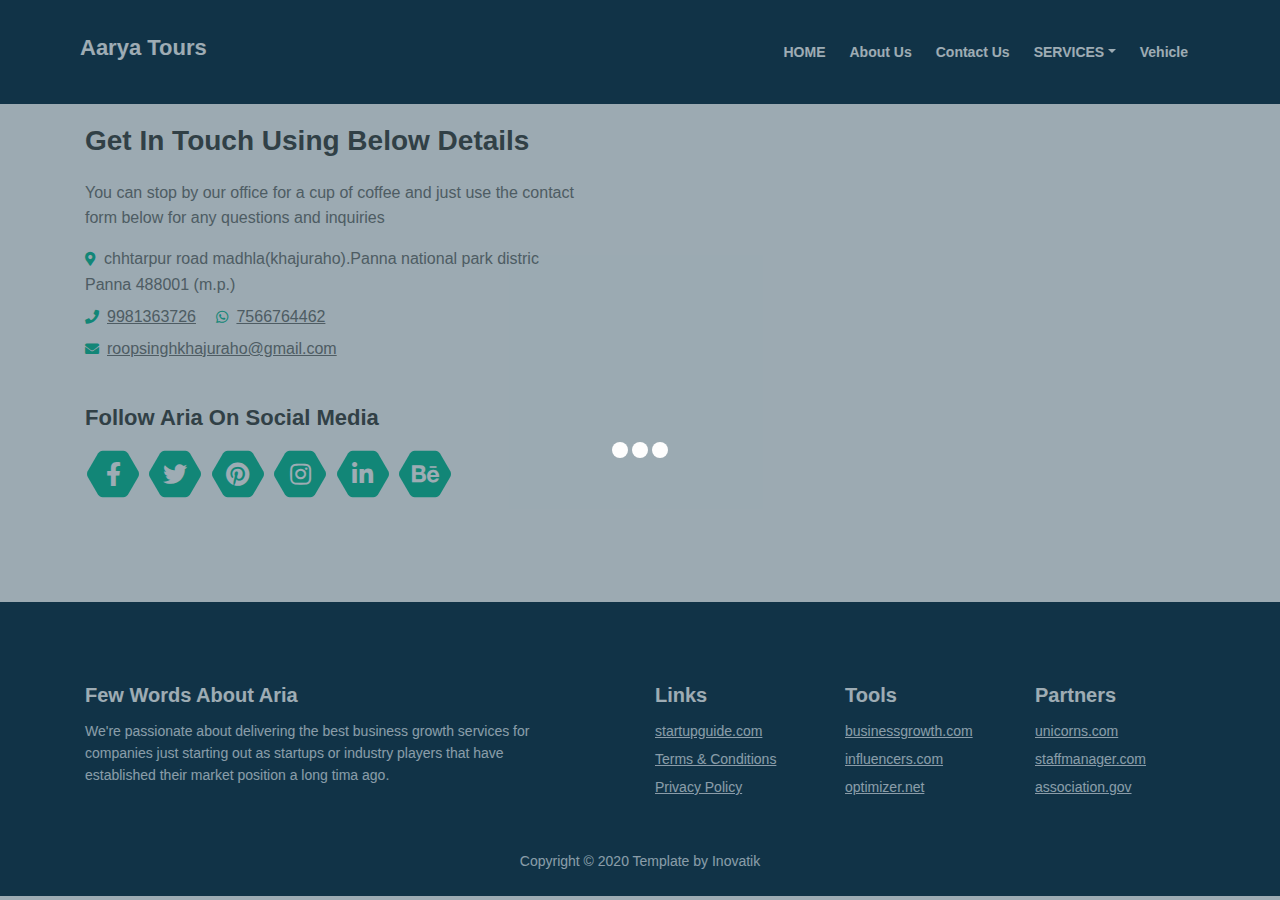
<file: pages/Contact.html>
<!DOCTYPE html>
<html lang="en">
<head>
    <meta charset="utf-8">
    <meta name="viewport" content="width=device-width, initial-scale=1, shrink-to-fit=no">
    
   

    
    <!-- Website Title -->
    <title>Contact</title>
    
    <!-- Styles -->
    <link href="https://cdnjs.cloudflare.com/ajax/libs/font-awesome/5.15.4/css/all.min.css" rel="stylesheet">

    <link href="css/bootstrap.css" rel="stylesheet"> 
	<link href="css/styles.css" rel="stylesheet">
	
	<!-- Favicon  -->
    <link rel="icon" href="images/favicon.png">
</head>
<body data-spy="scroll" data-target=".fixed-top">
    
    <!-- Preloader -->
	<div class="spinner-wrapper">
        <div class="spinner">
            <div class="bounce1"></div>
            <div class="bounce2"></div>
            <div class="bounce3"></div>
        </div>
    </div>
    <!-- end of preloader -->
    

    <!-- Navbar -->
    <nav class="navbar navbar-expand-md navbar-dark navbar-custom fixed-top" style="background-color:#113448;">
        <!-- Text Logo - Use this if you don't have a graphic logo -->
        <!-- <a class="navbar-brand logo-text page-scroll" href="index.html">Aria</a> -->

        <!-- Image Logo -->
        <!-- <a class="navbar-brand logo-image" href="index.html"><img src="images/logo.svg" alt="alternative"></a> -->
        <h3 style="color: white;">Aarya Tours</h3>
        <!-- Mobile Menu Toggle Button -->
        <button class="navbar-toggler" type="button" data-toggle="collapse" data-target="#navbarsExampleDefault" aria-controls="navbarsExampleDefault" aria-expanded="false" aria-label="Toggle navigation">
            <span class="navbar-toggler-awesome fas fa-bars"></span>
            <span class="navbar-toggler-awesome fas fa-times"></span>
        </button>
        <!-- end of mobile menu toggle button -->

         <div class="collapse navbar-collapse" id="navbarsExampleDefault">
            <ul class="navbar-nav ml-auto">
                <li class="nav-item">
                    <a class="nav-link page-scroll" href="dashboard.html">HOME <span class="sr-only">(current)</span></a>
                </li>
                <li class="nav-item">
                    <a class="nav-link page-scroll" href="about.html">About Us</a>
                </li>
              
                <li class="nav-item">
                    <a class="nav-link page-scroll" href="Contact.html">Contact Us</a>
                </li>
                

                <!-- Dropdown Menu -->          
                <li class="nav-item dropdown">
                    <a class="nav-link dropdown-toggle page-scroll" href="#about.html" id="navbarDropdown" role="button" aria-haspopup="true" aria-expanded="false">SERVICES</a>
                    <div class="dropdown-menu" aria-labelledby="navbarDropdown">
                        <a class="dropdown-item" href="terms-conditions.html"><span class="item-text">TERMS CONDITIONS</span></a>
                        <div class="dropdown-items-divide-hr"></div>
                        <a class="dropdown-item" href="privacy-policy.html"><span class="item-text">PRIVACY POLICY</span></a>
                    </div>
                </li>
                <!-- end of dropdown menu -->

                <li class="nav-item">
                    <a class="nav-link page-scroll" href="vehicle.html">Vehicle</a>
                </li>
            </ul>
           
        </div>
    </nav> <!-- end of navbar -->
    <!-- end of navbar -->
    <div id="contact" class="form-2">
        <div class="container">
            <div class="row">
                <div class="col-lg-6">
                    <div class="text-container">
                        <div class="section-title"></div>
                        <h2>Get In Touch Using Below Details</h2>
                        <p>You can stop by our office for a cup of coffee and just use the contact form below for any questions and inquiries</p>
                        <ul class="list-unstyled li-space-lg">
                            <li class="address"><i class="fas fa-map-marker-alt"></i>chhtarpur road  madhla(khajuraho).Panna national park distric Panna 488001 (m.p.)</li>
                            <li><i class="fas fa-phone"></i><a href="tel:003024630820">9981363726</a></li>
                            <li><i class="fab fa-whatsapp"></i><a href="tel:003024630820">7566764462</a></li>
                            <li><i class="fas fa-envelope"></i><a href="roopsinghkhajuraho@gmail.com">roopsinghkhajuraho@gmail.com</a></li>
                        </ul>
                        <h3>Follow Aria On Social Media</h3>

                        <span class="fa-stack">
                            <a href="#your-link">
                                <span class="hexagon"></span>
                                <i class="fab fa-facebook-f fa-stack-1x"></i>
                            </a>
                        </span>
                        <span class="fa-stack">
                            <a href="#your-link">
                                <span class="hexagon"></span>
                                <i class="fab fa-twitter fa-stack-1x"></i>
                            </a>
                        </span>
                        <span class="fa-stack">
                            <a href="#your-link">
                                <span class="hexagon"></span>
                                <i class="fab fa-pinterest fa-stack-1x"></i>
                            </a>
                        </span>
                        <span class="fa-stack">
                            <a href="#your-link">
                                <span class="hexagon"></span>
                                <i class="fab fa-instagram fa-stack-1x"></i>
                            </a>
                        </span>
                        <span class="fa-stack">
                            <a href="#your-link">
                                <span class="hexagon"></span>
                                <i class="fab fa-linkedin-in fa-stack-1x"></i>
                            </a>
                        </span>
                        <span class="fa-stack">
                            <a href="#your-link">
                                <span class="hexagon"></span>
                                <i class="fab fa-behance fa-stack-1x"></i>
                            </a>
                        </span>
                    </div> <!-- end of text-container -->
                </div> <!-- end of col -->
                <!-- end of col -->
            </div> <!-- end of row -->
        </div> <!-- end of container -->
    </div> 

     <!-- Slider -->
    <!-- Footer -->
    <div class="footer">
        <div class="container">
            <div class="row">
                <div class="col-md-6">
                    <div class="text-container about">
                        <h4>Few Words About Aria</h4>
                        <p class="white">We're passionate about delivering the best business growth services for companies just starting out as startups or industry players that have established their market position a long tima ago.</p>
                    </div> <!-- end of text-container -->
                </div> <!-- end of col -->
                <div class="col-md-2">
                    <div class="text-container">
                        <h4>Links</h4>
                        <ul class="list-unstyled li-space-lg white">
                            <li>
                                <a class="white" href="#your-link">startupguide.com</a>
                            </li>
                            <li>
                                <a class="white" href="terms-conditions.html">Terms & Conditions</a>
                            </li>
                            <li>
                                <a class="white" href="privacy-policy.html">Privacy Policy</a>
                            </li>
                        </ul>
                    </div> <!-- end of text-container -->
                </div> <!-- end of col -->
                <div class="col-md-2">
                    <div class="text-container">
                        <h4>Tools</h4>
                        <ul class="list-unstyled li-space-lg">
                            <li>
                                <a class="white" href="#your-link">businessgrowth.com</a>
                            </li>
                            <li>
                               <a class="white" href="#your-link">influencers.com</a>
                            </li>
                            <li class="media">
                                <a class="white" href="#your-link">optimizer.net</a>
                            </li>
                        </ul>
                    </div> <!-- end of text-container -->
                </div> <!-- end of col -->
                <div class="col-md-2">
                    <div class="text-container">
                        <h4>Partners</h4>
                        <ul class="list-unstyled li-space-lg">
                            <li>
                                <a class="white" href="#your-link">unicorns.com</a>
                            </li>
                            <li>
                                <a class="white" href="#your-link">staffmanager.com</a>
                            </li>
                            <li>
                                <a class="white" href="#your-link">association.gov</a>
                            </li>
                        </ul>
                    </div> <!-- end of text-container -->
                </div> <!-- end of col -->
            </div> <!-- end of row -->
        </div> <!-- end of container -->
    </div> <!-- end of footer -->  
    <!-- end of footer -->


    <!-- Copyright -->
    <div class="copyright">
        <div class="container">
            <div class="row">
                <div class="col-lg-12">
                    <p class="p-small">Copyright © 2020 <a href="https://inovatik.com">Template by Inovatik</a></p>
                </div> <!-- end of col -->
            </div> <!-- enf of row -->
        </div> <!-- end of container -->
    </div> <!-- end of copyright --> 
    <!-- end of copyright -->
    
    	
    <!-- Scripts -->
    <script src="js/jquery.min.js"></script> <!-- jQuery for Bootstrap's JavaScript plugins -->
    <script src="js/popper.min.js"></script> <!-- Popper tooltip library for Bootstrap -->
    <script src="js/bootstrap.min.js"></script> <!-- Bootstrap framework -->
    <script src="js/jquery.easing.min.js"></script> <!-- jQuery Easing for smooth scrolling between anchors -->
    <script src="js/swiper.min.js"></script> <!-- Swiper for image and text sliders -->
    <script src="js/jquery.magnific-popup.js"></script> <!-- Magnific Popup for lightboxes -->
    <script src="js/morphext.min.js"></script> <!-- Morphtext rotating text in the header -->
    <script src="js/isotope.pkgd.min.js"></script> <!-- Isotope for filter -->
    <script src="js/validator.min.js"></script> <!-- Validator.js - Bootstrap plugin that validates forms -->
    <script src="js/scripts.js"></script> <!-- Custom scripts -->
</body>
</html>
</file>
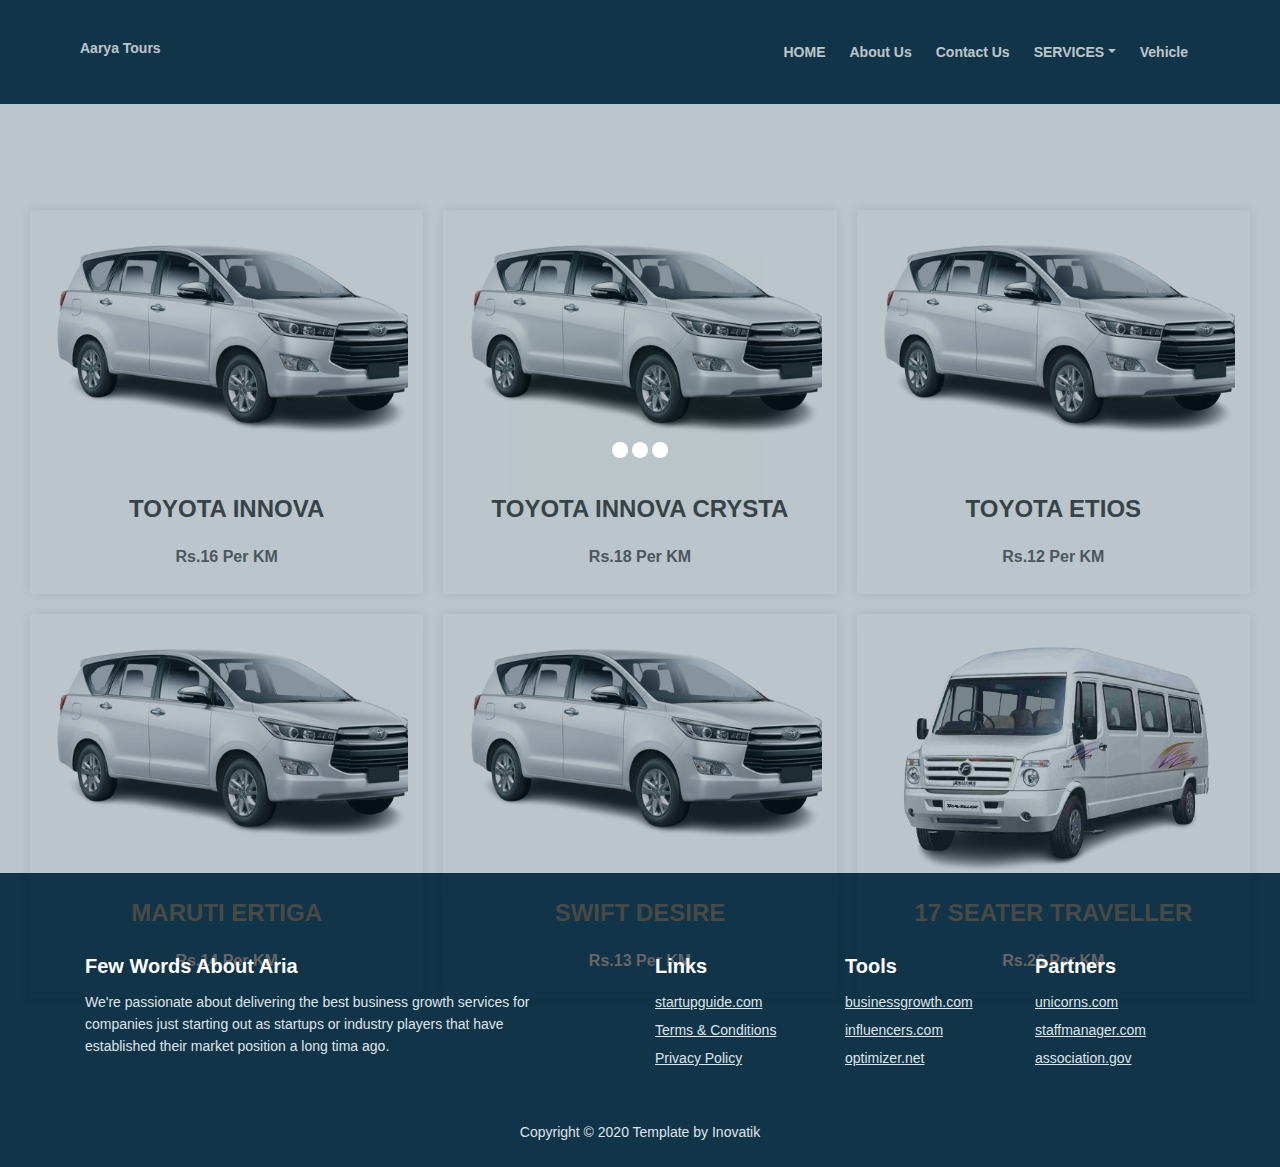
<file: pages/vehicle.html>
<!DOCTYPE html>
<html lang="en">
<head>
    <meta charset="utf-8">
    <meta name="viewport" content="width=device-width, initial-scale=1, shrink-to-fit=no">
    
   

    
    <!-- Website Title -->
    <title>Contact</title>
    
    <!-- Styles -->
    <link href="https://cdnjs.cloudflare.com/ajax/libs/font-awesome/5.15.4/css/all.min.css" rel="stylesheet">

    <link href="css/bootstrap.css" rel="stylesheet"> 
	<link href="css/styles.css" rel="stylesheet">
	
	<!-- Favicon  -->
    <link rel="icon" href="images/favicon.png">
    
    <style>
        .vehicle-container {
            display: flex;
            flex-wrap: wrap;
            justify-content: space-around;
            padding: 20px;
            position: relative;
            top: 20vh;
        }

        .vehicle-box {
            width: calc(33.33% - 20px);
            margin: 10px;
            padding: 15px;
            box-shadow: 0 0 10px rgba(0,0,0,0.1);
            text-align: center;
            transition: transform 0.3s ease;
        }

        .vehicle-box:hover {
            transform: scale(1.05);
        }

        .vehicle-image {
            width: 100%;
            height: 250px;
            object-fit: cover;
            margin-bottom: 10px;
        }

        h1 {
            text-transform: uppercase;
            font-size: 1.5em;
            margin-bottom: 10px;
        }

        h3 {
            font-size: 1em;
            color: #666;
        }

        @media (max-width: 768px) {
            .vehicle-box {
                width: calc(50% - 20px);
            }
        }

        @media (max-width: 480px) {
            .vehicle-box {
                width: 100%;
            }
        }
    </style>
</head>
<body data-spy="scroll" data-target=".fixed-top">
    
    <!-- Preloader -->
	<div class="spinner-wrapper">
        <div class="spinner">
            <div class="bounce1"></div>
            <div class="bounce2"></div>
            <div class="bounce3"></div>
        </div>
    </div>
    <!-- end of preloader -->
    

    <!-- Navbar -->
    <nav class="navbar navbar-expand-md navbar-dark navbar-custom fixed-top" style="background-color:#113448;">
        <!-- Text Logo - Use this if you don't have a graphic logo -->
        <!-- <a class="navbar-brand logo-text page-scroll" href="index.html">Aria</a> -->

        <!-- Image Logo -->
        <!-- <a class="navbar-brand logo-image" href="index.html"><img src="images/logo.svg" alt="alternative"></a> -->
        <h3 style="color: white;">Aarya Tours</h3>
        <!-- Mobile Menu Toggle Button -->
        <button class="navbar-toggler" type="button" data-toggle="collapse" data-target="#navbarsExampleDefault" aria-controls="navbarsExampleDefault" aria-expanded="false" aria-label="Toggle navigation">
            <span class="navbar-toggler-awesome fas fa-bars"></span>
            <span class="navbar-toggler-awesome fas fa-times"></span>
        </button>
        <!-- end of mobile menu toggle button -->

         <div class="collapse navbar-collapse" id="navbarsExampleDefault">
            <ul class="navbar-nav ml-auto">
                <li class="nav-item">
                    <a class="nav-link page-scroll" href="dashboard.html">HOME <span class="sr-only">(current)</span></a>
                </li>
                <li class="nav-item">
                    <a class="nav-link page-scroll" href="about.html">About Us</a>
                </li>
              
                <li class="nav-item">
                    <a class="nav-link page-scroll" href="Contact.html">Contact Us</a>
                </li>
                

                <!-- Dropdown Menu -->          
                <li class="nav-item dropdown">
                    <a class="nav-link dropdown-toggle page-scroll" href="#about.html" id="navbarDropdown" role="button" aria-haspopup="true" aria-expanded="false">SERVICES</a>
                    <div class="dropdown-menu" aria-labelledby="navbarDropdown">
                        <a class="dropdown-item" href="terms-conditions.html"><span class="item-text">TERMS CONDITIONS</span></a>
                        <div class="dropdown-items-divide-hr"></div>
                        <a class="dropdown-item" href="privacy-policy.html"><span class="item-text">PRIVACY POLICY</span></a>
                    </div>
                </li>
                <!-- end of dropdown menu -->

                <li class="nav-item">
                    <a class="nav-link page-scroll" href="vehicle.html">Vehicle</a>
                </li>
            </ul>
           
        </div>
    </nav> <!-- end of navbar -->
    <!-- end of navbar -->
    <div class="vehicle-container">
        <div class="vehicle-box">
            <img src="images/innova-removebg-preview.png" alt="Vehicle 1" class="vehicle-image">
            <h1>Toyota innova</h1>
            <h3>Rs.16 Per KM</h3>
        </div>
        <div class="vehicle-box">
            <img src="images/innova-removebg-preview.png" alt="Vehicle 2" class="vehicle-image">
            <h1>Toyota innova crysta</h1>
            <h3>Rs.18 Per KM</h3>
        </div>
        <div class="vehicle-box">
            <img src="images/innova-removebg-preview.png" alt="Vehicle 3" class="vehicle-image">
            <h1>Toyota Etios</h1>
            <h3>Rs.12 Per KM</h3>
        </div>
        <div class="vehicle-box">
            <img src="images/innova-removebg-preview.png" alt="Vehicle 4" class="vehicle-image">
            <h1>Maruti Ertiga</h1>
            <h3>Rs.14 Per KM</h3>
        </div>
        <div class="vehicle-box">
            <img src="images/innova-removebg-preview.png" alt="Vehicle 5" class="vehicle-image">
            <h1>Swift Desire</h1>
            <h3>Rs.13 Per KM</h3>
        </div>
        <div class="vehicle-box">
            <img src="images/traveller-removebg-preview.png" alt="Vehicle 6" class="vehicle-image">
            <h1>17 Seater Traveller</h1>
            <h3>Rs.26 Per KM</h3>
        </div>
    </div>

    <br>

    <div class="footer">
        <div class="container">
            <div class="row">
                <div class="col-md-6">
                    <div class="text-container about">
                        <h4>Few Words About Aria</h4>
                        <p class="white">We're passionate about delivering the best business growth services for companies just starting out as startups or industry players that have established their market position a long tima ago.</p>
                    </div> <!-- end of text-container -->
                </div> <!-- end of col -->
                <div class="col-md-2">
                    <div class="text-container">
                        <h4>Links</h4>
                        <ul class="list-unstyled li-space-lg white">
                            <li>
                                <a class="white" href="#your-link">startupguide.com</a>
                            </li>
                            <li>
                                <a class="white" href="terms-conditions.html">Terms & Conditions</a>
                            </li>
                            <li>
                                <a class="white" href="privacy-policy.html">Privacy Policy</a>
                            </li>
                        </ul>
                    </div> <!-- end of text-container -->
                </div> <!-- end of col -->
                <div class="col-md-2">
                    <div class="text-container">
                        <h4>Tools</h4>
                        <ul class="list-unstyled li-space-lg">
                            <li>
                                <a class="white" href="#your-link">businessgrowth.com</a>
                            </li>
                            <li>
                               <a class="white" href="#your-link">influencers.com</a>
                            </li>
                            <li class="media">
                                <a class="white" href="#your-link">optimizer.net</a>
                            </li>
                        </ul>
                    </div> <!-- end of text-container -->
                </div> <!-- end of col -->
                <div class="col-md-2">
                    <div class="text-container">
                        <h4>Partners</h4>
                        <ul class="list-unstyled li-space-lg">
                            <li>
                                <a class="white" href="#your-link">unicorns.com</a>
                            </li>
                            <li>
                                <a class="white" href="#your-link">staffmanager.com</a>
                            </li>
                            <li>
                                <a class="white" href="#your-link">association.gov</a>
                            </li>
                        </ul>
                    </div> <!-- end of text-container -->
                </div> <!-- end of col -->
            </div> <!-- end of row -->
        </div> <!-- end of container -->
    </div> <!-- end of footer -->  
    <!-- end of footer -->


    <!-- Copyright -->
    <div class="copyright">
        <div class="container">
            <div class="row">
                <div class="col-lg-12">
                    <p class="p-small">Copyright © 2020 <a href="https://inovatik.com">Template by Inovatik</a></p>
                </div> <!-- end of col -->
            </div> <!-- enf of row -->
        </div> <!-- end of container -->
    </div> <!-- end of copyright --> 
    <!-- end of copyright -->
    
    	
    <!-- Scripts -->
    <script src="js/jquery.min.js"></script> <!-- jQuery for Bootstrap's JavaScript plugins -->
    <script src="js/popper.min.js"></script> <!-- Popper tooltip library for Bootstrap -->
    <script src="js/bootstrap.min.js"></script> <!-- Bootstrap framework -->
    <script src="js/jquery.easing.min.js"></script> <!-- jQuery Easing for smooth scrolling between anchors -->
    <script src="js/swiper.min.js"></script> <!-- Swiper for image and text sliders -->
    <script src="js/jquery.magnific-popup.js"></script> <!-- Magnific Popup for lightboxes -->
    <script src="js/morphext.min.js"></script> <!-- Morphtext rotating text in the header -->
    <script src="js/isotope.pkgd.min.js"></script> <!-- Isotope for filter -->
    <script src="js/validator.min.js"></script> <!-- Validator.js - Bootstrap plugin that validates forms -->
    <script src="js/scripts.js"></script> <!-- Custom scripts -->
</body>
</html>
</file>
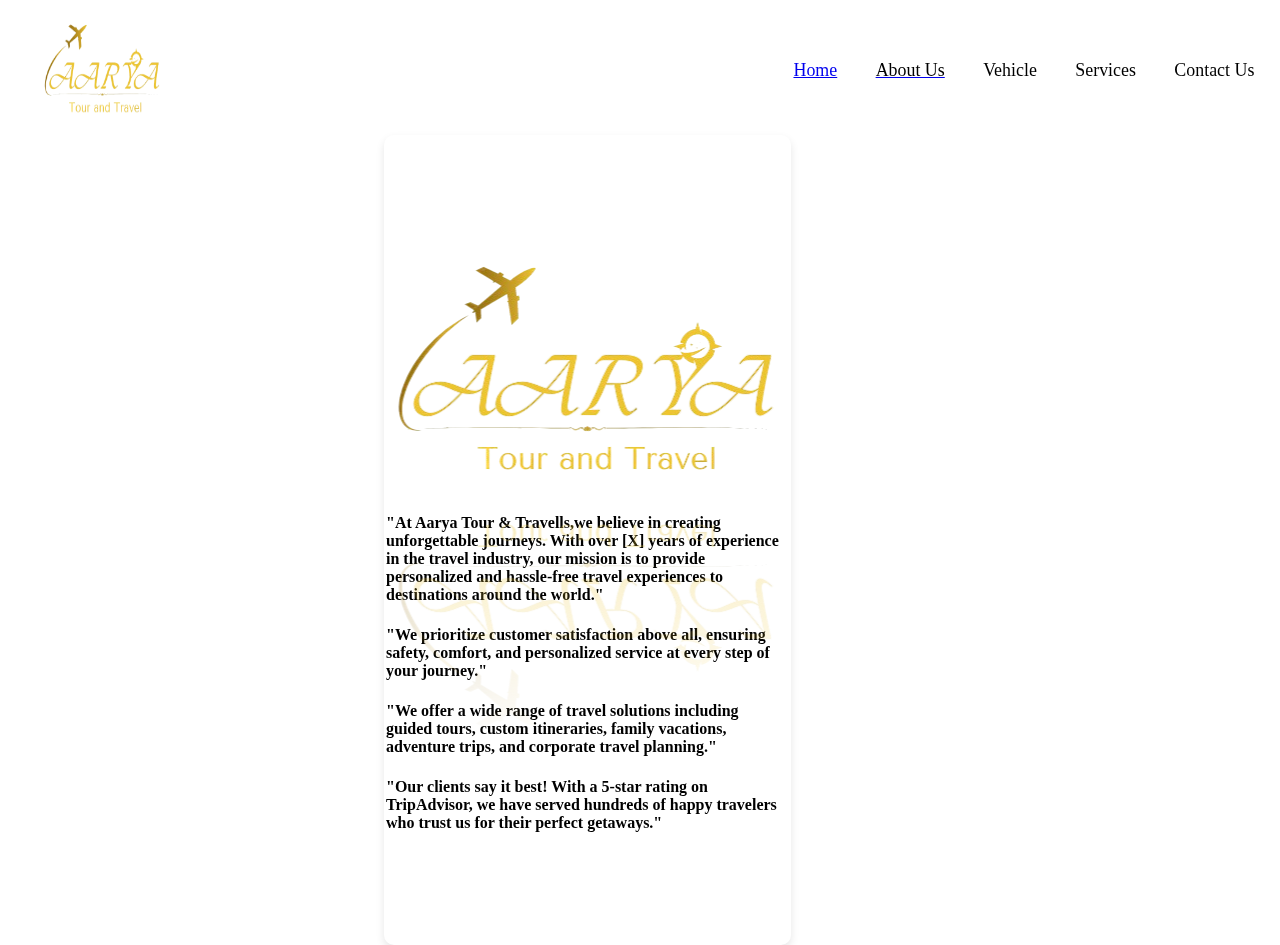
<file: pages/images/about.html>
<!DOCTYPE html>
<html lang="en">
<head>
    <meta charset="UTF-8">
    <meta name="viewport" content="width=device-width, initial-scale=1.0">
    <title>Document</title>
    <link rel="stylesheet" href="about.css">
</head>
<body>
    <div class="nav">
        <img src="./AaryaICON-removebg-preview.png" alt="Aarya Tours Logo" class="nav-logo">
        <!-- <h3>Aarya Tours</h3> -->
        <div class="nav-part2"> 
            <!-- <h4><a href="index.html">Home</a></h4> -->
             <a href="./index.html"><h4>Home</h4></a>
            <a href="./about.html"><h4 id="abt">About Us</h4></a>
            <h4>Vehicle</h4>
            <div class="services-dropdown">
                <h4>Services</h4>
                <ul class="dropdown-content">
                    <li><a href="#">Service 1</a></li>
                    <li><a href="#">Service 2</a></li>
                    <li><a href="#">Service 3</a></li>
                </ul>
            </div>
            <h4>Contact Us</h4>
            <i class="ri-menu-3-line"></i>
        </div>
    </div>
    <div class="card" style=" width: calc(33.33% - 20px); height: 90vh;">
        <div class="card-content01">
            <div class="image-placeholder01" style="height: 250px;"> </div>
             <p>"At Aarya Tour & Travells,we believe in creating unforgettable journeys. With over [X] years of experience in the travel industry, our mission is to provide personalized and hassle-free travel experiences to destinations around the world."</p> <br>
             <p>"We prioritize customer satisfaction above all, ensuring safety, comfort, and personalized service at every step of your journey."</p><br>
             <p>"We offer a wide range of travel solutions including guided tours, custom itineraries, family vacations, adventure trips, and corporate travel planning."</p><br>
             <p>"Our clients say it best! With a 5-star rating on TripAdvisor, we have served hundreds of happy travelers who trust us for their perfect getaways."</p>
        </div>
    </div>
</body>
</html>
</file>
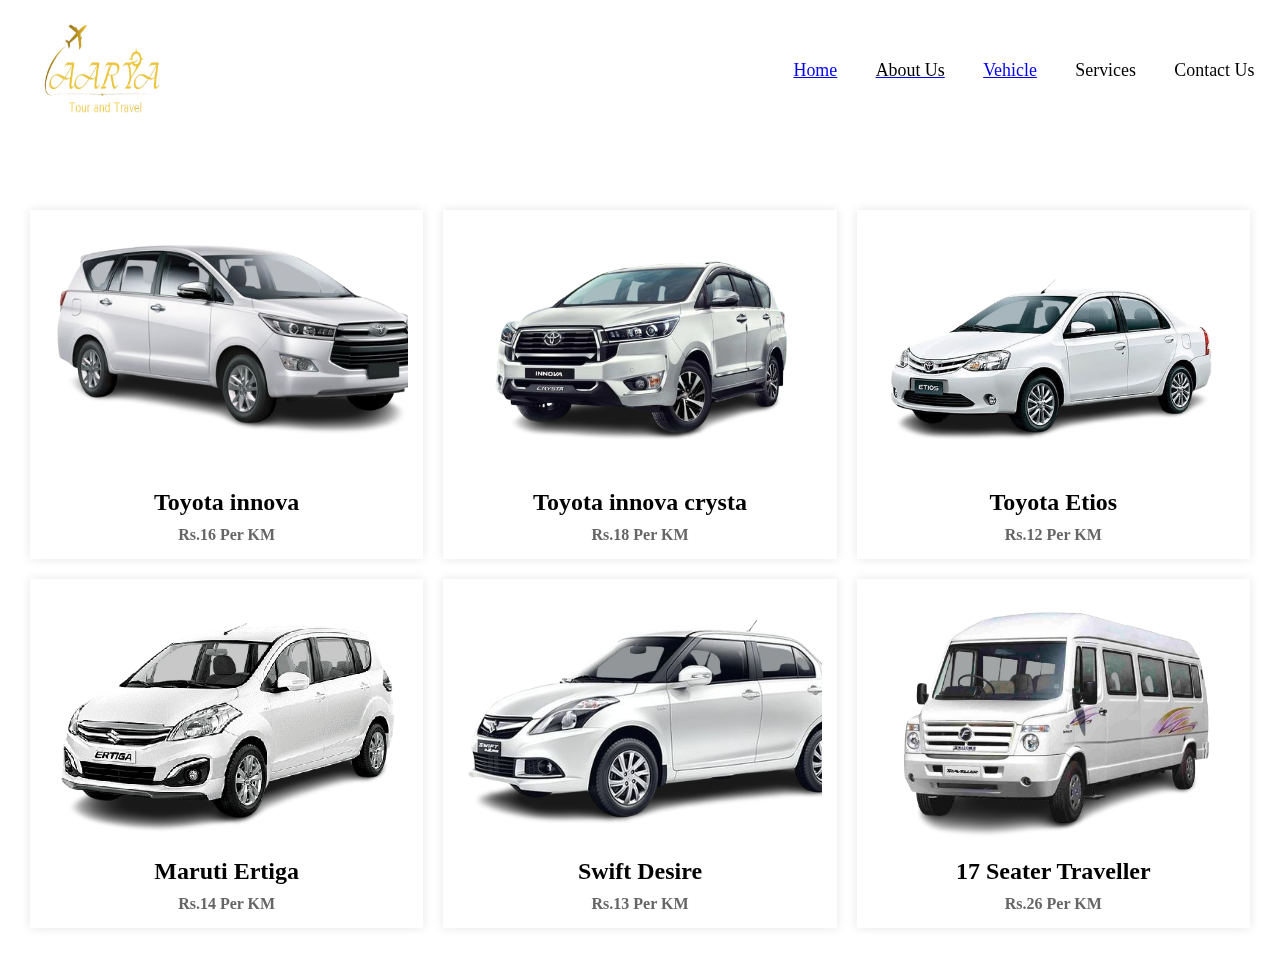
<file: pages/images/vehicle.html>
<!DOCTYPE html>
<html lang="en">
<head>
    <meta charset="UTF-8">
    <meta name="viewport" content="width=device-width, initial-scale=1.0">
    <title>Document</title>
    <link rel="stylesheet" href="vehicle.css">
</head>
<body>
    <div class="nav">
        <img src="./AaryaICON-removebg-preview.png" alt="Aarya Tours Logo" class="nav-logo">
        <!-- <h3>Aarya Tours</h3> -->
        <div class="nav-part2"> 
            <!-- <h4><a href="index.html">Home</a></h4> -->
             <a href="./index.html"><h4>Home</h4></a>
            <a href="./about.html"><h4 id="abt">About Us</h4></a>
            <a href="./vehicle.html"><h4>Vehicle</h4></a>
            <div class="services-dropdown">
                <h4>Services</h4>
                <ul class="dropdown-content">
                    <li><a href="#">Service 1</a></li>
                    <li><a href="#">Service 2</a></li>
                    <li><a href="#">Service 3</a></li>
                </ul>
            </div>
            <h4>Contact Us</h4>
            <i class="ri-menu-3-line"></i>
        </div>
    </div>

    <div class="vehicle-container">
        <div class="vehicle-box">
            <img src="./innova-removebg-preview.png" alt="Vehicle 1" class="vehicle-image">
            <h1>Toyota innova</h1>
            <h3>Rs.16 Per KM</h3>
        </div>
        <div class="vehicle-box">
            <img src="./crysta-removebg-preview.png" alt="Vehicle 2" class="vehicle-image">
            <h1>Toyota innova crysta</h1>
            <h3>Rs.18 Per KM</h3>
        </div>
        <div class="vehicle-box">
            <img src="./tios-removebg-preview.png" alt="Vehicle 3" class="vehicle-image">
            <h1>Toyota Etios</h1>
            <h3>Rs.12 Per KM</h3>
        </div>
        <div class="vehicle-box">
            <img src="ertiga-removebg-preview.png" alt="Vehicle 4" class="vehicle-image">
            <h1>Maruti Ertiga</h1>
            <h3>Rs.14 Per KM</h3>
        </div>
        <div class="vehicle-box">
            <img src="swift-removebg-preview.png" alt="Vehicle 5" class="vehicle-image">
            <h1>Swift Desire</h1>
            <h3>Rs.13 Per KM</h3>
        </div>
        <div class="vehicle-box">
            <img src="traveller-removebg-preview.png" alt="Vehicle 6" class="vehicle-image">
            <h1>17 Seater Traveller</h1>
            <h3>Rs.26 Per KM</h3>
        </div>
    </div>

    <style>
        .vehicle-container {
            display: flex;
            flex-wrap: wrap;
            justify-content: space-around;
            padding: 20px;
            position: relative;
            top: 20vh;
        }

        .vehicle-box {
            width: calc(33.33% - 20px);
            margin: 10px;
            padding: 15px;
            box-shadow: 0 0 10px rgba(0,0,0,0.1);
            text-align: center;
            transition: transform 0.3s ease;
        }

        .vehicle-box:hover {
            transform: scale(1.05);
        }

        .vehicle-image {
            width: 100%;
            height: 250px;
            object-fit: cover;
            margin-bottom: 10px;
        }

        h1 {
            font-size: 1.5em;
            margin-bottom: 10px;
        }

        h3 {
            font-size: 1em;
            color: #666;
        }

        @media (max-width: 768px) {
            .vehicle-box {
                width: calc(50% - 20px);
            }
        }

        @media (max-width: 480px) {
            .vehicle-box {
                width: 100%;
            }
        }
    </style>
</body>
</html>
</file>
<file: pages/css/styles.css>
/* Template: Aria - Business HTML Landing Page Template
   Author: Inovatik
   Created: Jul 2019
   Description: Master CSS file
*/

/*****************************************
Table Of Contents:

01. General Styles
02. Preloader
03. Navigation
04. Header
05. Intro
06. Description
07. Services
08. Details 1
09. Details 2
10. Testimonials
11. Call Me
12. Projects
13. Project Lightboxes
14. Team
15. About
16. Contact
17. Footer
18. Copyright
19. Back To Top Button
20. Extra Pages
21. Media Queries
******************************************/

/*****************************************
Colors:

- Backgrounds - light gray #fbfbfb
- Background - dark blue #153e52
- Backgrounds navbar, footer - dark gray #113448
- Buttons, bullets, icons - green #14bf98
- Headings text - black #484a46
- Body text - gray #787976
- Body text - light gray #dfe5ec
******************************************/


/******************************/
/*     01. General Styles     */
/******************************/
body,
html {
    width: 100%;
	height: 100%;
}

body, p {
	color: #787976; 
	font: 400 1rem/1.5625rem "Open Sans", sans-serif;
}

.p-large {
	font: 400 1.125rem/1.625rem "Open Sans", sans-serif;
}

.p-small {
	font: 400 0.875rem/1.375rem "Open Sans", sans-serif;
}

.p-heading {
	margin-bottom: 3.5rem;
	text-align: center;
}

.li-space-lg li {
	margin-bottom: 0.375rem;
}

.indent {
	padding-left: 1.25rem;
}

h1 {
	color: #484a46;
	font: 700 2.5rem/3rem "Montserrat", sans-serif;
}

h2 {
	color: #484a46;
	font: 700 1.75rem/2.125rem "Montserrat", sans-serif;
}

h3 {
	color: #484a46;
	font: 700 1.375rem/1.75rem "Montserrat", sans-serif;
}

h4 {
	color: #484a46;
	font: 700 1.25rem/1.625rem "Montserrat", sans-serif;
}

h5 {
	color: #484a46;
	font: 700 1.125rem/1.5rem "Montserrat", sans-serif;
}

h6 {
	color: #484a46;
	font: 700 1rem/1.375rem "Montserrat", sans-serif;
}

a {
	color: #787976;
	text-decoration: underline;
}

a:hover {
	color: #787976;
	text-decoration: underline;
}

a.green {
	color: #14bf98;
}

a.white,
.white {
	color: #dfe5ec;
}

.testimonial-text {
	font-style: italic;
}

.testimonial-author {
	font: 700 1rem/1.375rem "Montserrat", sans-serif;
}

strong {
	color: #484a46;
}

.section-title {
	color: #14bf98;
	font: 500 0.8125rem/1.125rem "Montserrat", sans-serif;
}

.btn-solid-reg {
	display: inline-block;
	padding: 1.1875rem 1.875rem 1.1875rem 1.875rem;
	border: 0.125rem solid #14bf98;
	border-radius: 0.25rem;
	background-color: #14bf98;
	color: #fff;
	font: 700 0.75rem/0 "Montserrat", sans-serif;
	text-decoration: none;
	transition: all 0.2s;
}

.btn-solid-reg:hover {
	background-color: transparent;
	color: #14bf98;
	text-decoration: none;
}

.btn-solid-lg {
	display: inline-block;
	padding: 1.375rem 2.125rem 1.375rem 2.125rem;
	border: 0.125rem solid #14bf98;
	border-radius: 0.25rem;
	background-color: #14bf98;
	color: #fff;
	font: 700 0.75rem/0 "Montserrat", sans-serif;
	text-decoration: none;
	transition: all 0.2s;
}

.btn-solid-lg:hover {
	background-color: transparent;
	color: #14bf98;
	text-decoration: none;
}

.btn-outline-reg {
	display: inline-block;
	padding: 1.1875rem 1.875rem 1.1875rem 1.875rem;
	border: 0.125rem solid #787976;
	border-radius: 0.25rem;
	background-color: transparent;
	color: #787976;
	font: 700 0.75rem/0 "Montserrat", sans-serif;
	text-decoration: none;
	transition: all 0.2s;
}

.btn-outline-reg:hover {
	background-color: #787976;
	color: #fff;
	text-decoration: none;
}

.btn-outline-lg {
	display: inline-block;
	padding: 1.375rem 2.125rem 1.375rem 2.125rem;
	border: 0.125rem solid #787976;
	border-radius: 0.25rem;
	background-color: transparent;
	color: #787976;
	font: 700 0.75rem/0 "Montserrat", sans-serif;
	text-decoration: none;
	transition: all 0.2s;
}

.btn-outline-lg:hover {
	background-color: #787976;
	color: #fff;
	text-decoration: none;
}

.btn-outline-sm {
	display: inline-block;
	padding: 1rem 1.625rem 0.9375rem 1.625rem;
	border: 0.125rem solid #787976;
	border-radius: 0.25rem;
	background-color: transparent;
	color: #787976;
	font: 700 0.75rem/0 "Montserrat", sans-serif;
	text-decoration: none;
	transition: all 0.2s;
}

.btn-outline-sm:hover {
	background-color: #787976;
	color: #fff;
	text-decoration: none;
}

.form-group {
	position: relative;
	margin-bottom: 1.25rem;
}

.form-group.has-error.has-danger {
	margin-bottom: 0.625rem;
}

.form-group.has-error.has-danger .help-block.with-errors ul {
	margin-top: 0.375rem;
}

.label-control {
	position: absolute;
	top: 0.8125rem;
	left: 1.375rem;
	color: #787976;
	opacity: 1;
	font: 400 0.875rem/1.375rem "Open Sans", sans-serif;
	cursor: text;
	transition: all 0.2s ease;
}

/* IE10+ hack to solve lower label text position compared to the rest of the browsers */
@media screen and (-ms-high-contrast: active), screen and (-ms-high-contrast: none) {  
	.label-control {
		top: 0.9375rem;
	}
}

.form-control-input:focus + .label-control,
.form-control-input.notEmpty + .label-control,
.form-control-textarea:focus + .label-control,
.form-control-textarea.notEmpty + .label-control {
	top: 0.125rem;
	opacity: 1;
	font-size: 0.75rem;
	font-weight: 500;
}

.form-control-input,
.form-control-select {
	display: block; /* needed for proper display of the label in Firefox, IE, Edge */
	width: 100%;
	padding-top: 1.25rem;
	padding-bottom: 0.25rem;
	padding-left: 1.3125rem;
	border: 1px solid #dadada;
	border-radius: 0.25rem;
	background-color: #fff;
	color: #787976;
	font: 400 0.875rem/1.375rem "Open Sans", sans-serif;
	transition: all 0.2s;
	-webkit-appearance: none; /* removes inner shadow on form inputs on ios safari */
}

.form-control-select {
	padding-top: 0.5rem;
	padding-bottom: 0.5rem;
	height: 3rem;
}

/* IE10+ hack to solve lower label text position compared to the rest of the browsers */
@media screen and (-ms-high-contrast: active), screen and (-ms-high-contrast: none) {  
	.form-control-input {
		padding-top: 1.25rem;
		padding-bottom: 0.75rem;
		line-height: 1.75rem;
	}

	.form-control-select {
		padding-top: 0.875rem;
		padding-bottom: 0.75rem;
		height: 3.125rem;
		line-height: 2.125rem;
	}
}

select {
    /* you should keep these first rules in place to maintain cross-browser behavior */
    -webkit-appearance: none;
	-moz-appearance: none;
	-ms-appearance: none;
    -o-appearance: none;
    appearance: none;
    background-image: url('../images/down-arrow.png');
    background-position: 96% 50%;
    background-repeat: no-repeat;
    outline: none;
}

select::-ms-expand {
    display: none; /* removes the ugly default down arrow on select form field in IE11 */
}

.form-control-textarea {
	display: block; /* used to eliminate a bottom gap difference between Chrome and IE/FF */
	width: 100%;
	height: 8rem; /* used instead of html rows to normalize height between Chrome and IE/FF */
	padding-top: 1.25rem;
	padding-left: 1.3125rem;
	border: 1px solid #dadada;
	border-radius: 0.25rem;
	background-color: #fff;
	color: #787976;
	font: 400 1rem/1.5625rem "Open Sans", sans-serif;
	transition: all 0.2s;
}

.form-control-input:focus,
.form-control-select:focus,
.form-control-textarea:focus {
	border: 1px solid #a1a1a1;
	outline: none; /* Removes blue border on focus */
}

.form-control-input:hover,
.form-control-select:hover,
.form-control-textarea:hover {
	border: 1px solid #a1a1a1;
}

.checkbox {
	font: 400 0.875rem/1.375rem "Open Sans", sans-serif;
}

input[type='checkbox'] {
	vertical-align: -15%;
	margin-right: 0.375rem;
}

/* IE10+ hack to raise checkbox field position compared to the rest of the browsers */
@media screen and (-ms-high-contrast: active), screen and (-ms-high-contrast: none) {  
	input[type='checkbox'] {
		vertical-align: -9%;
	}
}

.form-control-submit-button {
	display: inline-block;
	width: 100%;
	height: 3.125rem;
	border: 0.125rem solid #14bf98;
	border-radius: 0.25rem;
	background-color: #14bf98;
	color: #fff;
	font: 700 0.75rem/1.75rem "Montserrat", sans-serif;
	cursor: pointer;
	transition: all 0.2s;
}

.form-control-submit-button:hover {
	background-color: transparent;
	color: #14bf98;
}

/* Form Success And Error Message Formatting */
#lmsgSubmit.h3.text-center.tada.animated,
#cmsgSubmit.h3.text-center.tada.animated,
#pmsgSubmit.h3.text-center.tada.animated,
#lmsgSubmit.h3.text-center,
#cmsgSubmit.h3.text-center,
#pmsgSubmit.h3.text-center {
	display: block;
	margin-bottom: 0;
	color: #b93636;
	font: 400 1.125rem/1rem "Open Sans", sans-serif;
}

.help-block.with-errors .list-unstyled {
	color: #787976;
	font-size: 0.75rem;
	line-height: 1.125rem;
	text-align: left;
}

.help-block.with-errors ul {
	margin-bottom: 0;
}
/* end of form success and error message formatting */

/* Form Success And Error Message Animation - Animate.css */
@-webkit-keyframes tada {
	from {
		-webkit-transform: scale3d(1, 1, 1);
		-ms-transform: scale3d(1, 1, 1);
		transform: scale3d(1, 1, 1);
	}
	10%, 20% {
		-webkit-transform: scale3d(.9, .9, .9) rotate3d(0, 0, 1, -3deg);
		-ms-transform: scale3d(.9, .9, .9) rotate3d(0, 0, 1, -3deg);
		transform: scale3d(.9, .9, .9) rotate3d(0, 0, 1, -3deg);
	}
	30%, 50%, 70%, 90% {
		-webkit-transform: scale3d(1.1, 1.1, 1.1) rotate3d(0, 0, 1, 3deg);
		-ms-transform: scale3d(1.1, 1.1, 1.1) rotate3d(0, 0, 1, 3deg);
		transform: scale3d(1.1, 1.1, 1.1) rotate3d(0, 0, 1, 3deg);
	}
	40%, 60%, 80% {
		-webkit-transform: scale3d(1.1, 1.1, 1.1) rotate3d(0, 0, 1, -3deg);
		-ms-transform: scale3d(1.1, 1.1, 1.1) rotate3d(0, 0, 1, -3deg);
		transform: scale3d(1.1, 1.1, 1.1) rotate3d(0, 0, 1, -3deg);
	}
	to {
		-webkit-transform: scale3d(1, 1, 1);
		-ms-transform: scale3d(1, 1, 1);
		transform: scale3d(1, 1, 1);
	}
}

@keyframes tada {
	from {
		-webkit-transform: scale3d(1, 1, 1);
		-ms-transform: scale3d(1, 1, 1);
		transform: scale3d(1, 1, 1);
	}
	10%, 20% {
		-webkit-transform: scale3d(.9, .9, .9) rotate3d(0, 0, 1, -3deg);
		-ms-transform: scale3d(.9, .9, .9) rotate3d(0, 0, 1, -3deg);
		transform: scale3d(.9, .9, .9) rotate3d(0, 0, 1, -3deg);
	}
	30%, 50%, 70%, 90% {
		-webkit-transform: scale3d(1.1, 1.1, 1.1) rotate3d(0, 0, 1, 3deg);
		-ms-transform: scale3d(1.1, 1.1, 1.1) rotate3d(0, 0, 1, 3deg);
		transform: scale3d(1.1, 1.1, 1.1) rotate3d(0, 0, 1, 3deg);
	}
	40%, 60%, 80% {
		-webkit-transform: scale3d(1.1, 1.1, 1.1) rotate3d(0, 0, 1, -3deg);
		-ms-transform: scale3d(1.1, 1.1, 1.1) rotate3d(0, 0, 1, -3deg);
		transform: scale3d(1.1, 1.1, 1.1) rotate3d(0, 0, 1, -3deg);
	}
	to {
		-webkit-transform: scale3d(1, 1, 1);
		-ms-transform: scale3d(1, 1, 1);
		transform: scale3d(1, 1, 1);
	}
}

.tada {
	-webkit-animation-name: tada;
	animation-name: tada;
}

.animated {
	-webkit-animation-duration: 1s;
	animation-duration: 1s;
	-webkit-animation-fill-mode: both;
	animation-fill-mode: both;
}
/* end of form success and error message animation - Animate.css */

/* Fade-move Animation For Lightbox - Magnific Popup */
/* at start */
.my-mfp-slide-bottom .zoom-anim-dialog {
	opacity: 0;
	transition: all 0.2s ease-out;
	-webkit-transform: translateY(-1.25rem) perspective(37.5rem) rotateX(10deg);
	-ms-transform: translateY(-1.25rem) perspective(37.5rem) rotateX(10deg);
	transform: translateY(-1.25rem) perspective(37.5rem) rotateX(10deg);
}

/* animate in */
.my-mfp-slide-bottom.mfp-ready .zoom-anim-dialog {
	opacity: 1;
	-webkit-transform: translateY(0) perspective(37.5rem) rotateX(0); 
	-ms-transform: translateY(0) perspective(37.5rem) rotateX(0); 
	transform: translateY(0) perspective(37.5rem) rotateX(0); 
}

/* animate out */
.my-mfp-slide-bottom.mfp-removing .zoom-anim-dialog {
	opacity: 0;
	-webkit-transform: translateY(-0.625rem) perspective(37.5rem) rotateX(10deg); 
	-ms-transform: translateY(-0.625rem) perspective(37.5rem) rotateX(10deg); 
	transform: translateY(-0.625rem) perspective(37.5rem) rotateX(10deg); 
}

/* dark overlay, start state */
.my-mfp-slide-bottom.mfp-bg {
	opacity: 0;
	transition: opacity 0.2s ease-out;
}

/* animate in */
.my-mfp-slide-bottom.mfp-ready.mfp-bg {
	opacity: 0.8;
}
/* animate out */
.my-mfp-slide-bottom.mfp-removing.mfp-bg {
	opacity: 0;
}
/* end of fade-move animation for lightbox - magnific popup */

/* Fade Animation For Image Slider - Magnific Popup */
@-webkit-keyframes fadeIn {
	from {
		opacity: 0;
	}
	to {
		opacity: 1;
	}
}

@keyframes fadeIn {
	from {
		opacity: 0;
	}
	to {
		opacity: 1;
	}
}

.fadeIn {
	-webkit-animation: fadeIn 0.6s;
	animation: fadeIn 0.6s;
}

@-webkit-keyframes fadeOut {
	from {
		opacity: 1;
	}
	to {
		opacity: 0;
	}
}

@keyframes fadeOut {
	from {
		opacity: 1;
	}
	to {
		opacity: 0;
	}
}

.fadeOut {
	-webkit-animation: fadeOut 0.8s;
	animation: fadeOut 0.8s;
}
/* end of fade animation for image slider - magnific popup */


/*************************/
/*     02. Preloader     */
/*************************/
.spinner-wrapper {
	position: fixed;
	z-index: 999999;
	top: 0;
	right: 0;
	bottom: 0;
	left: 0;
	background: #113448;
}

.spinner {
	position: absolute;
	top: 50%; /* centers the loading animation vertically one the screen */
	left: 50%; /* centers the loading animation horizontally one the screen */
	width: 3.75rem;
	height: 1.25rem;
	margin: -0.625rem 0 0 -1.875rem; /* is width and height divided by two */ 
	text-align: center;
}

.spinner > div {
	display: inline-block;
	width: 1rem;
	height: 1rem;
	border-radius: 100%;
	background-color: #fff;
	-webkit-animation: sk-bouncedelay 1.4s infinite ease-in-out both;
	animation: sk-bouncedelay 1.4s infinite ease-in-out both;
}

.spinner .bounce1 {
	-webkit-animation-delay: -0.32s;
	animation-delay: -0.32s;
}

.spinner .bounce2 {
	-webkit-animation-delay: -0.16s;
	animation-delay: -0.16s;
}

@-webkit-keyframes sk-bouncedelay {
	0%, 80%, 100% { -webkit-transform: scale(0); }
	40% { -webkit-transform: scale(1.0); }
}

@keyframes sk-bouncedelay {
	0%, 80%, 100% { 
		-webkit-transform: scale(0);
		-ms-transform: scale(0);
		transform: scale(0);
	} 40% { 
		-webkit-transform: scale(1.0);
		-ms-transform: scale(1.0);
		transform: scale(1.0);
	}
}


/**************************/
/*     03. Navigation     */
/**************************/
.navbar-custom {
	padding-top: 0.375rem;
	padding-bottom: 0.375rem;
	background-color: #113448;
	box-shadow: 0 0.0625rem 0.375rem 0 rgba(0, 0, 0, 0.1);
	font: 600 0.875rem/0.875rem "Open Sans", sans-serif;
	transition: all 0.2s;
}

.navbar-custom .navbar-brand {
	font-size: 0;
}

.navbar-custom .navbar-brand.logo-image img {
    width: 7.0625rem;
	height: 2rem;
	-webkit-backface-visibility: hidden;
}

.navbar-custom .navbar-brand.logo-text {
	margin-top: 0.25rem;
	margin-bottom: 0.25rem;
	font: 700 2.25rem/1.5rem "Montserrat", sans-serif;
	color: #fff;
	text-decoration: none;
}

.navbar-custom .navbar-nav {
	margin-top: 0.75rem;
	margin-bottom: 0.5rem;
}

.navbar-custom .nav-item .nav-link {
	padding: 0.625rem 0.75rem 0.625rem 0.75rem;
	color: #fff;
	text-decoration: none;
	transition: all 0.2s ease;
}

.navbar-custom .nav-item .nav-link:hover,
.navbar-custom .nav-item .nav-link.active {
	color: #14bf98;
}

/* Dropdown Menu */
.navbar-custom .dropdown:hover > .dropdown-menu {
	display: block; /* this makes the dropdown menu stay open while hovering it */
	min-width: auto;
	animation: fadeDropdown 0.2s; /* required for the fade animation */
}

@keyframes fadeDropdown {
    0% {
        opacity: 0;
    }

    100% {
        opacity: 1;
    }
}

.navbar-custom .dropdown-toggle:focus { /* removes dropdown outline on focus  */
	outline: 0;
}

.navbar-custom .dropdown-menu {
	margin-top: 0;
	border: none;
	border-radius: 0.25rem;
	background-color: #113448;
}

.navbar-custom .dropdown-item {
	color: #fff;
	text-decoration: none;
}

.navbar-custom .dropdown-item:hover {
	background-color: #113448;
}

.navbar-custom .dropdown-item .item-text {
	font: 600 0.875rem/0.875rem "Open Sans", sans-serif;
}

.navbar-custom .dropdown-item:hover .item-text {
	color: #14bf98;
}

.navbar-custom .dropdown-items-divide-hr {
	width: 100%;
	height: 1px;
	margin: 0.75rem auto 0.75rem auto;
	border: none;
	background-color: #b5bcc4;
	opacity: 0.2;
}
/* end of dropdown menu */

.navbar-custom .social-icons {
	display: none;
}

.navbar-custom .navbar-toggler {
	border: none;
	color: #fff;
	font-size: 2rem;
}

.navbar-custom button[aria-expanded='false'] .navbar-toggler-awesome.fas.fa-times{
	display: none;
}

.navbar-custom button[aria-expanded='false'] .navbar-toggler-awesome.fas.fa-bars{
	display: inline-block;
}

.navbar-custom button[aria-expanded='true'] .navbar-toggler-awesome.fas.fa-bars{
	display: none;
}

.navbar-custom button[aria-expanded='true'] .navbar-toggler-awesome.fas.fa-times{
	display: inline-block;
	margin-right: 0.125rem;
}


/*********************/
/*    04. Header     */
/*********************/
.header {
	background: linear-gradient(rgba(0, 0, 0, 0.3), rgba(0, 0, 0, 0.5)), url('../images/header-background.jpg') center center no-repeat;
	background-size: cover;
}

.header .header-content {
	padding-top: 8rem;
	padding-bottom: 2.125rem;
	text-align: center;
}

.header .text-container {
	margin-bottom: 3rem;
}

.header h1 {
	margin-bottom: 0.5rem;
	color: #fff;
}

.header .p-large {
	margin-bottom: 2rem;
	color: #dfe5ec;
}

.header .btn-solid-lg {
	margin-right: 0.5rem;
	margin-bottom: 1.25rem;
}


/*********************/
/*     05. Intro     */
/*********************/
.basic-1 {
	padding-top: 6.5rem;
	padding-bottom: 3rem;
}

.basic-1 .text-container {
	margin-bottom: 3rem;
}

.basic-1 .section-title {
	margin-bottom: 0.5rem;
}

.basic-1 h2 {
	margin-bottom: 1.375rem;
}

.basic-1 .testimonial-author {
	color: #484a46;
}

/* Hover Animation */
.basic-1 .image-container {
	overflow: hidden;
	border-radius: 0.25rem;
}

.basic-1 .image-container img {
	margin: 0;
	border-radius: 0.25rem;
	transition: all 0.3s;
}

.basic-1 .image-container:hover img {
	-moz-transform: scale(1.15);
	-webkit-transform: scale(1.15);
	transform: scale(1.15);
} 
/* end of hover animation */


/***************************/
/*     06. Description     */
/***************************/
.cards-1 {
	padding-top: 3rem;
	padding-bottom: 2.875rem;
}

.cards-1 .card {
	margin-bottom: 2.5rem;
	border: none;
	text-align: center;
}

.cards-1 .fa-stack {
	width: 6rem;
	height: 6rem;
	margin-right: auto;
	margin-bottom: 1rem;
	margin-left: auto;
	line-height: 6rem;
	text-align: left;
}

.cards-1 .fa-stack .hexagon {
	position: absolute;
	width: 6rem;
	height: 6rem;
	background: url('../images/hexagon-green.svg') center center no-repeat;
	background-size: 6rem 6rem;
}

.cards-1 .fa-stack-1x {
	color: #fff;
	font-size: 2rem;
}

.cards-1 .card-body {
	padding: 0;
}

.cards-1 .card-title {
	margin-bottom: 0.625rem;
}


/************************/
/*     07. Services     */
/************************/
.cards-2 {
	padding-top: 6.625rem;	
	padding-bottom: 1.25rem;	
	background-color: #fbfbfb;
}

.cards-2 .section-title {
	margin-bottom: 0.5rem;
	text-align: center;
}

.cards-2 h2 {
	margin-bottom: 3.25rem;
	text-align: center;
}

.cards-2 .card {
	margin-bottom: 5.625rem;
	border: none;
	background-color: transparent;
}

.cards-2 .card-image img {
	border-top-left-radius: 0.375rem;
	border-top-right-radius: 0.375rem;
}

.cards-2 .card-body {
	padding: 2.25rem 2rem 2.125rem 2rem;
	border: 1px solid #ebe8e8;
	border-bottom-left-radius: 0.375rem;
	border-bottom-right-radius: 0.375rem;
	background-color: #fff;
}

.cards-2 h3 {
	margin-bottom: 0.75rem;
	text-align: center;
}

.cards-2 .list-unstyled {
	margin-bottom: 1.5rem;
}

.cards-2 .list-unstyled .fas {
	color: #14bf98;
	font-size: 0.5rem;
	line-height: 1.375rem;
}

.cards-2 .list-unstyled .media-body {
	margin-left: 0.625rem;
}

.cards-2 .price {
	margin-bottom: 0.25rem;
	color: #484a46;
	font: 700 1rem/1.5rem "Montserrat", sans-serif;
	text-align: center;
}

.cards-2 .price span {
	color: #14bf98;
}

.cards-2 .button-container {
	margin-top: -1.375rem;
	text-align: center;
}

.cards-2 .btn-solid-reg:hover {
	background-color: #fff;
}


/*************************/
/*     08. Details 1     */
/*************************/
.accordion .area-1 {
	height: 27rem;
	background: url('../images/details-1-background.jpg') center center no-repeat;
	background-size: cover;
}

.accordion .accordion-container {
	max-width: 90%;
	margin-right: auto;
	margin-left: auto;
	padding-top: 6.375rem;
	padding-bottom: 1.5rem;
}

.accordion h2 {
	margin-bottom: 1.625rem;
}

.accordion .item {
	margin-bottom: 2rem;
}

.accordion h4 {
	margin-bottom: 0;
}

.accordion span[aria-expanded="true"] .circle-numbering,
.accordion span[aria-expanded="false"] .circle-numbering {
	display: inline-block;
	width: 2.25rem;
	height: 2.25rem;
	margin-right: 0.875rem;
	border: 0.125rem solid #14bf98;
	border-radius: 50%;
	background-color: #14bf98;
	color: #fff;
	font: 700 1rem/2.125rem "Montserrat", sans-serif;
	text-align: center;
	vertical-align: middle;
	cursor: pointer;
	transition: all 0.2s ease;
}

.accordion span[aria-expanded="false"] .circle-numbering {
	border: 0.125rem solid #484a46;
	background-color: transparent;
	color: #484a46;
}

.accordion .item:hover span[aria-expanded="false"] .circle-numbering {
	border: 0.125rem solid #14bf98;
	color: #14bf98;
}

.accordion .accordion-title {
	display: inline-block;
	width: 70%;
	margin-top: 0.125rem;
	margin-bottom: 0.25rem;
	color: #484a46;
	font: 700 1.25rem/1.75rem "Montserrat", sans-serif;
	vertical-align: middle;
	cursor: pointer;
	transition: all 0.2s ease;
}

.accordion .item:hover .accordion-title {
	color: #14bf98;
}

.accordion span[aria-expanded="true"] .accordion-title {
	color: #14bf98;
}

.accordion .accordion-body {
	margin-left: 3.125rem;
}


/*************************/
/*     09. Details 2     */
/*************************/
.tabs .tabs-container {
	max-width: 90%;
	margin-right: auto;
	margin-left: auto;
	padding-top: 2rem;
	padding-bottom: 5.75rem;
}

.tabs .nav-tabs {
	justify-content: center;
	margin-bottom: 1.125rem;
	border-bottom: none;
}

.tabs .nav-link {
	margin-right: 1.625rem;
	margin-bottom: 0.875rem;
	padding: 0;
	border: none;
	border-radius: 0.25rem;
	color: #c1cace;
	font: 700 1.375rem/1.375rem "Montserrat", sans-serif;
	text-decoration: none;
	transition: all 0.2s ease;
}

.tabs .nav-link:hover,
.tabs .nav-link.active {
	color: #14bf98;
}

.tabs .nav-link .fas {
	margin-right: 0.125rem;
	font-size: 0.875rem;
	vertical-align: 20%;
}

.tabs #tab-1 .progress-container {
	margin-top: 1.5rem;
}

.tabs #tab-1 .progress-container .title {
	margin-bottom: 0.25rem;
	color: #484a46;
	font: 600 0.875rem/1.25rem "Open Sans", sans-serif;
}

.tabs #tab-1 .progress {
	height: 1.375rem;
	margin-bottom: 1.125rem;
	border-radius: 0.125rem;
	background-color: #f9fafc;
}

.tabs #tab-1 .progress-bar {
	display: block;
	padding-left: 1.5rem;
	border-radius: 0.125rem;
	background: linear-gradient(to bottom right, #14bf98, #1bd1a7);
}

.tabs #tab-1 .progress-bar.first {
	width: 100%;
}

.tabs #tab-1 .progress-bar.second {
	width: 75%;
}

.tabs #tab-1 .progress-bar.third {
	width: 90%;
}

.tabs #tab-2 .list-unstyled {
	margin-top: 1.75rem;
	margin-bottom: 0;
	vertical-align: top;
}

.tabs #tab-2 .list-unstyled .media {
	margin-bottom: 2rem;
}

.tabs #tab-2 .list-unstyled .media-bullet {
	color: #14bf98;
	font-weight: 600;
	font-size: 2rem;
	line-height: 2rem;
}

.tabs #tab-2 .list-unstyled .media-body {
	margin-left: 0.875rem;
}

.tabs #tab-3 .list-unstyled .fas {
	color: #14bf98;
	font-size: 0.5rem;
	line-height: 1.375rem;
}

.tabs #tab-3 .list-unstyled .media-body {
	margin-left: 0.625rem;
}

.tabs #tab-3 .list-unstyled {
	margin-bottom: 1.75rem;
}

.tabs .area-2 {
	height: 27rem;
	background: url('../images/details-2-background.jpg') center center no-repeat;
	background-size: cover;
}


/****************************/
/*     10. Testimonials     */
/****************************/
.slider {
	padding-top: 6.375rem;
	padding-bottom: 6.5rem;
	background-color: #fbfbfb;
}

.slider h2 {
	margin-bottom: 0.75rem;
	text-align: center;
}

.slider .slider-container {
	position: relative;
}

.slider .swiper-container {
	position: static;
	width: 90%;
	text-align: center;
}

.slider .swiper-button-prev:focus,
.slider .swiper-button-next:focus {
	/* even if you can't see it chrome you can see it on mobile device */
	outline: none;
}

.slider .swiper-button-prev {
	left: -0.5rem;
	background-image: url("data:image/svg+xml;charset=utf-8,%3Csvg%20xmlns%3D'http%3A%2F%2Fwww.w3.org%2F2000%2Fsvg'%20viewBox%3D'0%200%2028%2044'%3E%3Cpath%20d%3D'M0%2C22L22%2C0l2.1%2C2.1L4.2%2C22l19.9%2C19.9L22%2C44L0%2C22L0%2C22L0%2C22z'%20fill%3D'%23787976'%2F%3E%3C%2Fsvg%3E");
	background-size: 1.125rem 1.75rem;
}

.slider .swiper-button-next {
	right: -0.5rem;
	background-image: url("data:image/svg+xml;charset=utf-8,%3Csvg%20xmlns%3D'http%3A%2F%2Fwww.w3.org%2F2000%2Fsvg'%20viewBox%3D'0%200%2028%2044'%3E%3Cpath%20d%3D'M27%2C22L27%2C22L5%2C44l-2.1-2.1L22.8%2C22L2.9%2C2.1L5%2C0L27%2C22L27%2C22z'%20fill%3D'%23787976'%2F%3E%3C%2Fsvg%3E");
	background-size: 1.125rem 1.75rem;
}

.slider .card {
	position: relative;
	border: none;
	background-color: transparent;
}

.slider .card-image {
	width: 6rem;
	height: 6rem;
	margin-right: auto;
	margin-bottom: 0.25rem;
	margin-left: auto;
	border-radius: 50%;
}

.slider .card .card-body {
	padding-bottom: 0;
}

.slider .testimonial-text {
	margin-bottom: 0.625rem;
}

.slider .testimonial-author {
	color: #484a46;
}


/**********************/
/*     11. Call Me    */
/**********************/
.form-1 {
	padding-top: 6.625rem;	
	padding-bottom: 5.625rem;	
	background-color: #153e52;
}

.form-1 .text-container {
	margin-bottom: 4rem;
}

.form-1 .section-title {
	margin-bottom: 0.5rem;
}

.form-1 h2 {
	margin-bottom: 1.375rem;
	color: #fff;
}

.form-1 .list-unstyled .fas {
	color: #14bf98;
	font-size: 0.5rem;
	line-height: 1.375rem;
}

.form-1 .list-unstyled .media-body {
	margin-left: 0.625rem;
}

.form-1 .label-control {
	color: #fff;
}

.form-1 .form-control-input,
.form-1 .form-control-select {
	border: 1px solid #39728f;
	background-color: #2a5d77;
	color: #fff;
}

.form-1 .form-control-textarea {
	border: 1px solid #39728f;
	background-color: #2a5d77;
	color: #fff;
}

.form-1 .form-control-input:focus,
.form-1 .form-control-input:hover,
.form-1 .form-control-select:focus,
.form-1 .form-control-select:hover,
.form-1 .form-control-textarea:focus,
.form-1 .form-control-textarea:hover {
	border: 1px solid #fff;
}

#lmsgSubmit.h3.text-center.tada.animated,
#lmsgSubmit.h3.text-center {
	color: #fff;
}

.form-1 .help-block.with-errors .list-unstyled {
	color: #dfe5ec;
}


/************************/
/*     12. Projects     */
/************************/
.filter {
	padding-top: 6.5rem;
	padding-bottom: 7rem;
}

.filter .section-title {
	margin-bottom: 0.5rem;
}

.filter h2,
.filter .section-title {
	text-align: center;
}

.filter h2 {
	margin-bottom: 3.25rem;
}

.filter .button-group {
	text-align: center;
}

.filter .button-group a {
	display: inline-block;
	margin-right: 0.1875rem;
	margin-bottom: 0.5rem;
	margin-left: 0.1875rem;
	padding: 0.3125rem 1.375rem 0.25rem 1.375rem;
	border-radius: 0.25rem;
	background-color: #f1f4f7;
	color: #7b7e85;
	font: 700 0.75rem/1.25rem "Montserrat", sans-serif;
	cursor: pointer;
	transition: all 0.2s ease;
}

.filter .button-group a:hover {
	background-color: #14bf98;
	color: #fff;
}

.filter .button-group a.button.is-checked {
	background-color: #14bf98;
	color: #fff;
}

.filter .grid {
	margin-top: 1.25rem;
	border-radius: 0.375rem;
}

/* Hover Animation */
.filter .element-item {
	position: relative;
	float: left;
	overflow: hidden;
	width: 50%;
	background-color: #000; /* to hide 1px white margin in IE */
}

.filter .element-item img {
	max-width: 100%;
	margin: 0;
	transition: all 0.3s;
}

.filter .element-item:hover img {
	-moz-transform: scale(1.15);
	-webkit-transform: scale(1.15);
	transform: scale(1.15);
} 
/* end of hover animation */

.filter .element-item .element-item-overlay { 
	position: absolute;
	z-index: 2;
	top: 0;
	left: 0;
	width: 100%;
	height: 100%;
	background-color: rgba(0, 0, 0, 0.4);
	opacity: 1;
	text-align: center;
	transition: all 0.3s;
}

.filter .element-item .element-item-overlay span { 
	position: absolute;
	z-index: 3;
	top: 42%;
	right: 0;
	left: 0;
	color: #fff;
	font: 700 1.125rem/1.625rem "Montserrat", sans-serif;
}


/**********************************/
/*     13. Project Lightboxes     */
/**********************************/
.lightbox-basic {
	position: relative;
	max-width: 62.5rem;
	margin: 2.5rem auto;
	padding: 1.5625rem;
	border-radius: 0.25rem;
	background: #fff;
	text-align: left;
}

.lightbox-basic img {
	margin-right: auto;
	margin-bottom: 2rem;
	margin-left: auto;
	border-radius: 0.25rem;
}

.lightbox-basic .line-heading {
	width: 3rem;
	height: 1px;
	margin-top: 0;
	margin-bottom: 0.625rem;
	margin-left: 0;
	border: none;
	background-color: #14bf98;
}

.lightbox-basic h6 {
	margin-bottom: 2rem;
}

.lightbox-basic .testimonial-container {
	margin-top: 1.75rem;
	margin-bottom: 2.125rem;
	padding: 1.125rem 1.5rem 1.125rem 1.5rem;
	border-radius: 0.25rem;
	background-color: #fbfbfb;
}

.lightbox-basic .testimonial-text {
	margin-bottom: 0.5rem;
}

.lightbox-basic .testimonial-author {
	margin-bottom: 0;
}

.lightbox-basic .btn-solid-reg,
.lightbox-basic .btn-outline-reg {
	margin-right: 0.375rem;
	margin-bottom: 1rem;
}

.lightbox-basic a.mfp-close.as-button {
	position: relative;
	width: auto;
	height: auto;
	margin-right: 0.5rem;
	color: #484a46;
	opacity: 1;
}

.lightbox-basic a.mfp-close.as-button:hover {
	color: #f2f2f2;
}

.lightbox-basic button.mfp-close.x-button {
	position: absolute;
	top: -0.375rem;
	right: -0.375rem;
	width: 2.75rem;
	height: 2.75rem;
}


/********************/
/*     14. Team     */
/********************/
.basic-2 {
	padding-top: 6.375rem;
	padding-bottom: 3.375rem;
	background-color: #fbfbfb;
	text-align: center;
}

.basic-2 h2 {
	margin-bottom: 0.75rem;
}

.basic-2 .team-member {
	display: inline-block;
	max-width: 13rem;
	margin-right: 1.5rem;
	margin-bottom: 3.5rem;
	margin-left: 1.5rem;
}

/* Hover Animation */
.basic-2 .image-wrapper {
	overflow: hidden;
	margin-bottom: 1.5rem;
}

.basic-2 .image-wrapper img {
	margin: 0;
	transition: all 0.3s;
}

.basic-2 .image-wrapper:hover img {
	-moz-transform: scale(1.15);
	-webkit-transform: scale(1.15);
	transform: scale(1.15);
} 
/* end of hover animation */

.basic-2 .team-member .p-large {
	margin-bottom: 0.25rem;
}

.basic-2 .team-member .job-title {
	margin-bottom: 0.75rem;
	color: #484a46;
	font: 700 1rem/1.375rem "Montserrat", sans-serif;
}

.basic-2 .fa-stack {
	width: 1.75rem;
	height: 1.75rem;
	margin-right: 0.125rem;
	margin-left: 0.125rem;
}

.basic-2 .fa-stack .hexagon {
	position: absolute;
	left: 0;
	width: 1.75rem;
	height: 1.75rem;
	background: url('../images/hexagon-green.svg') center center no-repeat;
	background-size: 1.75rem 1.75rem;
	transition: all 0.2s ease;
}

.basic-2 .fa-stack:hover .hexagon {
	background: url('../images/hexagon-white.svg') center center no-repeat;
	background-size: 1.75rem 1.75rem;
}

.basic-2 .fa-stack-1x {
	font-size: 0.6875rem;
	line-height: 1.75rem;
	color: #fff;
	transition: all 0.2s ease;
}

.basic-2 .fa-stack:hover .fa-stack-1x {
	color: #14bf98;
}


/*********************/
/*     15. About     */
/*********************/
.counter {
	padding-top: 6.875rem;
	padding-bottom: 5.25rem;
}

.counter .image-container {
	margin-bottom: 3rem;
}

.counter .image-container img {
	border-radius: 0.25rem;
}

.counter .section-title {
	margin-bottom: 0.5rem;
}

.counter h2 {
	margin-bottom: 1.375rem;
}

.counter .list-unstyled {
	margin-bottom: 1.5rem;
}

.counter .list-unstyled .fas {
	color: #14bf98;
	font-size: 0.5rem;
	line-height: 1.375rem;
}

.counter .list-unstyled .media-body {
	margin-left: 0.625rem;
}

.counter #counter {
	text-align: center;
}

.counter #counter .cell {
	display: inline-block;
	width: 9.5rem;
	margin-bottom: 0.75rem;
}

.counter #counter .counter-value {
	display: inline-block;
	margin-bottom: 0.125rem;
	color: #14bf98;
	font: 700 2.875rem/3.25rem "Montserrat", sans-serif;
	vertical-align: middle;
}

.counter #counter .counter-info {
	display: inline-block;
	margin-left: 0.5rem;
	font-size: 0.875rem;
	line-height: 1.25rem;
	vertical-align: middle;
}


/***********************/
/*     16. Contact     */
/***********************/
.form-2 {
	padding-top: 6.625rem;
	padding-bottom: 5.625rem;
	background-color: #fbfbfb;
}

.form-2 .text-container {
	margin-bottom: 3rem;
}

.form-2 .section-title {
	margin-bottom: 0.5rem;
 }

.form-2 h2 {
	margin-bottom: 1.375rem;
}

.form-2 .list-unstyled {
	margin-bottom: 2.25rem;
	font-size: 1rem;
	line-height: 1.625rem;
}

.form-2 .list-unstyled .fas,
.form-2 .list-unstyled .fab {
	margin-right: 0.5rem;
	font-size: 0.875rem;
	color: #14bf98;
}

.form-2 .list-unstyled .fa-phone {
	vertical-align: 3%;
}

.form-2 h3 {
	margin-bottom: 1rem;
}

.form-2 .fa-stack {
	margin-right: 0.25rem;
	margin-bottom: 0.75rem;
	margin-left: 0.125rem;
	width: 3.25rem;
	height: 3.25rem;
}

.form-2 .fa-stack .hexagon {
	position: absolute;
	width: 3.25rem;
	height: 3.25rem;
	background: url('../images/hexagon-green.svg') center center no-repeat;
	background-size: 3.25rem 3.25rem;
	transition: all 0.2s ease;
}

.form-2 .fa-stack:hover .hexagon {
	background: url('../images/hexagon-white.svg') center center no-repeat;
	background-size: 3.25rem 3.25rem;
}

.form-2 .fa-stack-1x {
	font-size: 1.5rem;
	line-height: 3.25rem;
	color: #fff;
	transition: all 0.2s ease;
}

.form-2 .fa-stack:hover .fa-stack-1x {
	color: #14bf98;
}


/**********************/
/*     17. Footer     */
/**********************/
.footer {
	padding-top: 5rem;
	background-color: #113448;
}

.footer .text-container {
	margin-bottom: 2.25rem;
}

.footer h4 {
	margin-bottom: 0.75rem;
	color: #fff;
}

.footer p,
.footer ul {
	font-size: 0.875rem;
	line-height: 1.375rem;
}


/*************************/
/*     18. Copyright     */
/*************************/
.copyright {
	padding-top: 1rem;
	padding-bottom: 0.5rem;
	background-color: #113448;
	text-align: center;
}

.copyright p,
.copyright a {
	color: #dfe5ec;
	text-decoration: none;
}


/**********************************/
/*     19. Back To Top Button     */
/**********************************/
a.back-to-top {
	position: fixed;
	z-index: 999;
	right: 0.75rem;
	bottom: 0.75rem;
	display: none;
	width: 2.625rem;
	height: 2.625rem;
	border-radius: 1.875rem;
	background: #14bf98 url("../images/up-arrow.png") no-repeat center 47%;
	background-size: 1.125rem 1.125rem;
	text-indent: -9999px;
}

a:hover.back-to-top {
	background-color: #13aa87; 
}


/***************************/
/*     20. Extra Pages     */
/***************************/
.ex-header {
	padding-top: 8rem;
	padding-bottom: 5rem;
	background-color: #153e52;
	text-align: center;
}

.ex-header h1 {
	color: #fff;
}

.ex-basic-1 {
	padding-top: 2rem;
	padding-bottom: 0.875rem;
	background-color: #fbfbfb;
}

.ex-basic-1 .breadcrumbs {
	margin-bottom: 1rem;
}

.ex-basic-1 .breadcrumbs .fa {
	margin-right: 0.5rem;
	margin-left: 0.625rem;
}

.ex-basic-2 {
	padding-top: 4.75rem;
	padding-bottom: 4rem;
}

.ex-basic-2 h3 {
	margin-bottom: 1rem;
}

.ex-basic-2 .text-container {
	margin-bottom: 3.625rem;
}

.ex-basic-2 .text-container.last {
	margin-bottom: 0;
}

.ex-basic-2 .list-unstyled .fas {
	color: #14bf98;
	font-size: 0.5rem;
	line-height: 1.375rem;
}

.ex-basic-2 .list-unstyled .media-body {
	margin-left: 0.625rem;
}

.ex-basic-2 .form-container {
	margin-top: 2.5rem;
}

.ex-basic-2 .btn-outline-reg {
	margin-top: 1.75rem;
}


/*****************************/
/*     21. Media Queries     */
/*****************************/	
/* Min-width width 768px */
@media (min-width: 768px) {
	
	/* General Styles */
	.p-heading {
		width: 85%;
		margin-right: auto;
		margin-left: auto;
	}
	/* end of general styles */


	/* Navigation */
	.navbar-custom {
		padding: 2.125rem 1.5rem 2.125rem 2rem;
		box-shadow: none;
        background: transparent;
	}
	
	.navbar-custom .navbar-brand.logo-text {
		color: #fff;
	}

	.navbar-custom .navbar-nav {
		margin-top: 0;
		margin-bottom: 0;
	}

	.navbar-custom .nav-item .nav-link {
		padding: 0.25rem 0.75rem 0.25rem 0.75rem;
	}
	
	.navbar-custom .nav-item .nav-link:hover,
	.navbar-custom .nav-item .nav-link.active {
		color: #14bf98;
	}

	.navbar-custom.top-nav-collapse {
        padding: 0.375rem 1.5rem 0.375rem 2rem;
		box-shadow: 0 0.0625rem 0.375rem 0 rgba(0, 0, 0, 0.1);
		background-color: #113448;
	}

	.navbar-custom.top-nav-collapse .navbar-brand.logo-text {
		color: #fff;
	}

	.navbar-custom.top-nav-collapse .nav-item .nav-link {
		color: #fff;
	}
	
	.navbar-custom.top-nav-collapse .nav-item .nav-link:hover,
	.navbar-custom.top-nav-collapse .nav-item .nav-link.active {
		color: #14bf98;
	}

	.navbar-custom .dropdown-menu {
		padding-top: 1rem;
		padding-bottom: 1rem;
		border-top: 0.75rem solid rgba(0, 0, 0, 0);
		border-radius: 0.25rem;
		box-shadow: 0 0.25rem 0.375rem 0 rgba(0, 0, 0, 0.03);
	}
	
	.navbar-custom.top-nav-collapse .dropdown-menu {
		border-top: 0.125rem solid rgba(0, 0, 0, 0);
	}

	.navbar-custom .dropdown-item {
		padding-top: 0.25rem;
		padding-bottom: 0.25rem;
	}

	.navbar-custom .dropdown-items-divide-hr {
		width: 84%;
	}
	/* end of navigation */


	/* Header */
	.header .header-content {
		padding-top: 13rem;
		padding-bottom: 7.5rem;
	}

	.header h1 {
		font: 700 3.5rem/4rem "Montserrat", sans-serif;
	}
	/* end of header */


	/* Details 1 */
	.accordion .accordion-container {
		max-width: 70%;
	}
	/* end of details 1 */


	/* Details 2 */
	.tabs .tabs-container {
		max-width: 70%;
	}

	.tabs #tab-2 .list-unstyled {
		display: inline-block;
		width: 45%;
		margin-top: 0;
	}
	
	.tabs #tab-2 .list-unstyled.first {
		margin-right: 2rem;
	}
	/* end of details 2 */


	/* Testimonials */
	.slider .swiper-button-prev {
		left: 1rem;
		width: 1.375rem;
		background-size: 1.375rem 2.125rem;
	}
	
	.slider .swiper-button-next {
		right: 1rem;
		width: 1.375rem;
		background-size: 1.375rem 2.125rem;
	}
	/* end of testimonials */


	/* Projects */
	.filter .element-item { 
		width: 25%; 
	}
	
	.filter .element-item .element-item-overlay { 
		opacity: 0;
		transition: opacity 0.3s ease;
	}

	.filter .element-item:hover .element-item-overlay {
		opacity: 1;
	}
	/* end of projects */


	/* About */
	.counter #counter {
		text-align: left;
	}

	.counter #counter .cell {
	}
	/* end of about */


	/* Contact */
	.form-2 .list-unstyled li {
		display: inline-block;
		margin-right: 1rem;
	}

	.form-2 .list-unstyled .address {
		display: block;
	}
	/* end of contact */


	/* Extra Pages */
	.ex-header {
		padding-top: 11rem;
		padding-bottom: 9rem;
	}

	.ex-basic-2 .form-container {
		margin-top: 0.5rem;
	}
	/* end of extra pages */
}
/* end of min-width width 768px */


/* Min-width width 992px */
@media (min-width: 992px) {
	
	/* General Styles */
	.p-heading {
		width: 65%;
	}
	/* end of general styles */


	/* Navigation */
	.navbar-custom .social-icons {
		display: block;
		margin-left: 0.5rem;
	}

	.navbar-custom .fa-stack {
		margin-left: 0.375rem;
		font-size: 0.8125rem;
	}

	.navbar-custom .fa-stack .hexagon {
		width: 1.625rem;
		height: 1.625rem;
		position: absolute;
		background: url('../images/hexagon-green.svg') center center no-repeat;
		background-size: 1.625rem 1.625rem;
		transition: all 0.2s ease;
	}

	.navbar-custom .fa-stack:hover .hexagon {
		background: url('../images/hexagon-white.svg') center center no-repeat;
		background-size: 1.625rem 1.625rem;
	}
	
	.navbar-custom .fa-stack-1x {
		font-size: 0.6875rem;
		line-height: 1.625rem;
		color: #fff;
		transition: all 0.2s ease;
	}

	.navbar-custom .fa-stack:hover .fa-stack-1x {
		color: #14bf98;
	}
	/* end of navigation */


	/* Header */
	.header .header-content {
		padding-top: 14rem;
		padding-bottom: 15rem;
	}

	.header .text-container {
		margin-top: 6.5rem;
	}
	/* end of header */


	/* Intro */
	.basic-1 {
		padding-top: 6.875rem;
	}

	.basic-1 .text-container {
		margin-bottom: 0;
	}
	/* end of intro */


	/* Description */
	.cards-1 .card {
		display: inline-block;
		max-width: 17.5rem;
		text-align: left;
		vertical-align: top;
	}
	
	.cards-1 div.card:nth-child(3n+2) {
		margin-right: 2.5rem;
		margin-left: 2.5rem;
	}
	/* end of description */


	/* Services */
	.cards-2 .card {
		max-width: 18.25rem;
		display: inline-block;
		vertical-align: top;
	}

	.cards-2 .col-lg-12 div.card:nth-child(3n+2) {
		margin-right: 1.25rem;
		margin-left: 1.25rem;
	}
	/* end of services */


	/* Details 1 */
	.accordion {
		height: 34.625rem;
	}
	
	.accordion .area-1 {
		width: 50%;
		height: 100%;
		display: inline-block;
	}
	
	.accordion .area-2 {
		width: 50%;
		height: 100%;
		display: inline-block;
		vertical-align: top;
	}
	
	.accordion .accordion-container {
		max-width: 88%;
		margin-left: 2rem;
		padding-bottom: 0;
	}

	.accordion .accordion-title {
		width: 85%;
	}
	/* end of details 1 */


	/* Details 2 */
	.tabs {
		height: 36.125rem;
	}

	.tabs .area-1 {
		width: 50%;
		height: 100%;
		display: inline-block;
		vertical-align: top;
	}

	.tabs .area-2 {
		width: 50%;
		height: 100%;
		display: inline-block;
	}

	.tabs .tabs-container {
		max-width: 88%;
		margin-left: 2rem;
		padding-top: 6.75rem;
		padding-bottom: 0;
	}

	.tabs .nav-tabs {
		justify-content: flex-start;
	}
	/* end of details 2 */


	/* Call Me */
	.form-1 {
		padding-top: 7rem;	
	}

	.form-1 .text-container {
		margin-bottom: 0;
	}
	/* end of call me */


	/* Project Lightboxes */
	.lightbox-basic img {
		margin-bottom: 0;
	}
	
	.lightbox-basic h3 {
		margin-top: 0.375rem;
	}

	.lightbox-basic .btn-solid-reg,
	.lightbox-basic .btn-outline-reg {
		margin-bottom: 0;
	}
	/* end of project lightboxes */


	/* Team */
	.basic-2 .team-member {
		width: 12.75rem;
		max-width: 100%;
		margin-right: 0.75rem;
		margin-left: 0.75rem;
	}
	/* end of team */


	/* About */
	.counter .image-container {
		margin-bottom: 0;
	}
	/* end of about */


	/* Contact */
	.form-2 {
		padding-top: 6.875rem;
	}

	.form-2 .text-container {
		margin-bottom: 0;
	}
	/* end of contact */


	/* Extra Pages */
	.ex-header h1 {
		width: 80%;
		margin-right: auto;
		margin-left: auto;
	}

	.ex-basic-2 {
		padding-bottom: 5rem;
	}
	/* end of extra pages */
}
/* end of min-width width 992px */


/* Min-width width 1200px */
@media (min-width: 1200px) {
	
	/* General Styles */
	.p-heading {
		width: 55%;
	}
	/* end of general styles */


	/* Navigation */
	.navbar-custom {
		padding-right: 5rem;
		padding-left: 5rem;
	}

	.navbar-custom.top-nav-collapse {
		padding-right: 5rem;
		padding-left: 5rem;
	}
	/* end of navigation */

	
	/* Header */
	.header .header-content {
		padding-top: 14.75rem;
		padding-bottom: 17.5rem;
	}
	/* end of header */


	/* Intro */
	.basic-1 .text-container {
		margin-top: 1.875rem;
		margin-right: 3rem;
	}
	/* end of intro */


	/* Description */
	.cards-1 .card {
		max-width: 21rem;
	}

	.cards-1 div.card:nth-child(3n+2) {
		margin-right: 2.875rem;
		margin-left: 2.875rem;
	}
	/* end of description */


	/* Services */
	.cards-2 .card {
		max-width: 20.875rem;
	}

	.cards-2 .card-body {
		padding: 2.25rem 2.5rem 2.125rem 2.5rem;
	}

	.cards-2 .col-lg-12 div.card:nth-child(3n+2) {
		margin-right: 3rem;
		margin-left: 3rem;
	}
	/* end of services */


	/* Details 1 */
	.accordion .accordion-container {
		max-width: 28rem;
		margin-left: 5rem;
	}
	/* end of details 1 */


	/* Details 2 */
	.tabs .tabs-container {
		max-width: 28rem;
		margin-right: 5rem;
		margin-left: auto;
	}

	.tabs #tab-2 .media-wrapper.first {
		margin-right: 2rem;
	}
	/* end of details 2 */


	/* Call Me */
	.form-1 .text-container {
		margin-top: 1.375rem;
		margin-right: 1.75rem;
		margin-left: 3rem
	}

	.form-1 form {
		margin-left: 1.75rem;
		margin-right: 3rem
	}
	/* end of call me */


	/* Projects */
	.filter .element-item {
		width: 17.3125rem; /* to eliminate grid overflow problem on hard refresh */
		height: 16.875rem;
	}

	.filter .element-item .element-item-overlay span { 
		top: 45%;
	}
	/* end of projects */


	/* Team */
	.basic-2 .team-member {
		width: 14.375rem;
		margin-right: 1.375rem;
		margin-left: 1.375rem;
	}
	/* end of team */


	/* About */
	.counter {
		padding-bottom: 6.125rem;
	}

	.counter .image-container {
		margin-right: 1.5rem;
	}

	.counter .text-container {
		margin-top: 0.375rem;
		margin-right: 2.5rem;
		margin-left: 2rem;
	}
	/* end of about */
	
	
	/* Contact */
	.form-2 .text-container {
		margin-top: 0.875rem;
		margin-right: 1.5rem;
	}

	.form-2 form {
		margin-left: 1.5rem;
	}
	/* end of contact */


	/* Footer */
	.footer .text-container.about {
		margin-right: 5rem;
	}
	/* end of footer */


	/* Extra Pages */
	.ex-header h1 {
		width: 60%;
		margin-right: auto;
		margin-left: auto;
	}

	.ex-basic-2 .form-container {
		margin-left: 1.75rem;
	}
	/* end of extra pages */
}
/* end of min-width width 1200px */


/* Min-width width 1600px */
@media (min-width: 1600px) {
	
	/* Navigation */
	.navbar-custom {
		padding-right: 12rem;
		padding-left: 12rem;
	}

	.navbar-custom.top-nav-collapse {
		padding-right: 12rem;
		padding-left: 12rem;
	}
	/* end of navigation */
}
/* end of min-width width 1200px */
</file>
<file: pages/images/about.css>
body {
    font-family: gilroy;
    margin: 0;
    padding: 0;
    overflow-x: hidden;
}
* {
    margin: 0;
    padding: 0;
    box-sizing: border-box;
}
::-webkit-scrollbar {
    display: none;
}
.nav{
    position: relative;
    top: 5vh;
    font-family: pt;
    position: fixed;
    font-size: 1.4vw;
    width: 100%;
    height: 50px;
    display: flex;
    align-items: center;
    justify-content: space-between;
    padding: 0 2vw;
    /* background-color:#c67e66; */
    /* border-bottom: 2px solid red; */
    /* border-bottom-width: 2px; */
    /* border-bottom-style: solid; */
    /* border-image: linear-gradient(to right, red, orange, violet)1; */
  
}
.nav img{
    height: 24vh;
    width: 12vw;
    font-weight: 900;
    cursor: pointer;
}
.nav-part2{
    display: flex;
    gap: 3vw;
}
.nav h3{
    cursor: pointer;
    font-size: 2vw;
    font-weight: 800;
    position: relative;
    left: -21vw;
    background: linear-gradient(navy, red);
    -webkit-background-clip: text;
    -webkit-text-fill-color: transparent;
}
.nav h4{
    cursor: pointer;
    font-size: 1.4vw;
    font-weight: 500;
}
.nav h4:hover{
    transform: scale(1);
    /* background-color: rgb(4, 0, 0); */
    border-radius: 0.5vh;
    /* color: rgb(248, 244, 244); */
    box-shadow : 2px 2px  10px rgb(0, 0, 0);
}
.nav-part2 h2{
    cursor: pointer;
    font-size: 1vw;
    font-weight: 700;
}
.nav i{
    font-size: 1.4vw;
    display: none;
    font-weight: 700;
}
#abt{
    text-decoration: none; /* Removes the underline */
    color: black;
  }
  /* General styling for the dropdown container */
.services-dropdown {
    position: relative;
    display: inline-block;
}

/* Initially hide the dropdown */
.dropdown-content {
    display: none;
    position: absolute;
    background-color: #f9f9f9;
    box-shadow: 0px 8px 16px rgba(0, 0, 0, 0.1);
    padding: 12px 16px;
    list-style: none;
    margin: 0;
    z-index: 1;
}

/* Style for the dropdown list items */
.dropdown-content li {
    padding: 8px 0;
}

.dropdown-content li a {
    text-decoration: none;
    color: black;
    font-weight: 500;
    font-size: medium;
}

/* Show dropdown on hover */
.services-dropdown:hover .dropdown-content {
    display: block;
}
.dropdown-content li a:hover{
    /* background-color: red; */
    border-radius: 10px;
    padding: 2px 2px;
}

/* Align the dropdown below the Services h4 */
.dropdown-content {
    left: 0;
    top: 100%;
    min-width: 160px;
}

.card-container {
    display: flex;
    flex-wrap: wrap;
    justify-content: center;
    gap: 20px;
}

.card {
    position: relative;
    left: 30vw;
    top: 15vh;
    width: calc(33.33% - 20px);
    height: 400px;
    display: flex;
    justify-content: center;
    align-items: center;
    font-size: 16px;
    color: #333;
    border-radius: 10px;
    box-shadow: 0 4px 8px rgba(0, 0, 0, 0.1);
    transition: transform 0.3s ease;
    overflow: hidden;
    
}

.card-content {
    padding: 20px;
    text-align: center;
}
.image-placeholder01{
    width: 100%;
    height: 20VH;
    background-image: url(./AaryaICON-removebg-preview.png);
    margin-bottom: 15px;
    background-position: center;
    object-fit: cover;
    -webkit-box-reflect: below 0 linear-gradient(transparent, #fff5)
}
.card-content01 h1{
    font-weight: 800;
    color: #C1482D;
    display: flex;
    align-items: center;
    justify-content: center;
    text-transform: uppercase;
    font-family: merriwea;
}
.card-content01 p{
    color: black;
    display: flex;
    font-weight: 600;
    align-items: center;
    justify-content: center;
    padding: 2px 2px;

}
</file>
<file: pages/images/vehicle.css>
body {
    font-family: gilroy;
    margin: 0;
    padding: 0;
    overflow-x: hidden;
}
* {
    margin: 0;
    padding: 0;
    box-sizing: border-box;
}
::-webkit-scrollbar {
    display: none;
}
.nav{
    position: relative;
    top: 5vh;
    font-family: pt;
    position: fixed;
    font-size: 1.4vw;
    width: 100%;
    height: 50px;
    display: flex;
    align-items: center;
    justify-content: space-between;
    padding: 0 2vw;
    /* background-color:#c67e66; */
    /* border-bottom: 2px solid red; */
    /* border-bottom-width: 2px; */
    /* border-bottom-style: solid; */
    /* border-image: linear-gradient(to right, red, orange, violet)1; */
  
}
.nav img{
    height: 24vh;
    width: 12vw;
    font-weight: 900;
    cursor: pointer;
}
.nav-part2{
    display: flex;
    gap: 3vw;
}
.nav h3{
    cursor: pointer;
    font-size: 2vw;
    font-weight: 800;
    position: relative;
    left: -21vw;
    background: linear-gradient(navy, red);
    -webkit-background-clip: text;
    -webkit-text-fill-color: transparent;
}
.nav h4{
    cursor: pointer;
    font-size: 1.4vw;
    font-weight: 500;
}
.nav h4:hover{
    transform: scale(1);
    /* background-color: rgb(4, 0, 0); */
    border-radius: 0.5vh;
    /* color: rgb(248, 244, 244); */
    box-shadow : 2px 2px  10px rgb(0, 0, 0);
}
.nav-part2 h2{
    cursor: pointer;
    font-size: 1vw;
    font-weight: 700;
}
.nav i{
    font-size: 1.4vw;
    display: none;
    font-weight: 700;
}
#abt{
    text-decoration: none; /* Removes the underline */
    color: black;
  }
  /* General styling for the dropdown container */
.services-dropdown {
    position: relative;
    display: inline-block;
}

/* Initially hide the dropdown */
.dropdown-content {
    display: none;
    position: absolute;
    background-color: #f9f9f9;
    box-shadow: 0px 8px 16px rgba(0, 0, 0, 0.1);
    padding: 12px 16px;
    list-style: none;
    margin: 0;
    z-index: 1;
}

/* Style for the dropdown list items */
.dropdown-content li {
    padding: 8px 0;
}

.dropdown-content li a {
    text-decoration: none;
    color: black;
    font-weight: 500;
    font-size: medium;
}

/* Show dropdown on hover */
.services-dropdown:hover .dropdown-content {
    display: block;
}
.dropdown-content li a:hover{
    /* background-color: red; */
    border-radius: 10px;
    padding: 2px 2px;
}

/* Align the dropdown below the Services h4 */
.dropdown-content {
    left: 0;
    top: 100%;
    min-width: 160px;
}
</file>
